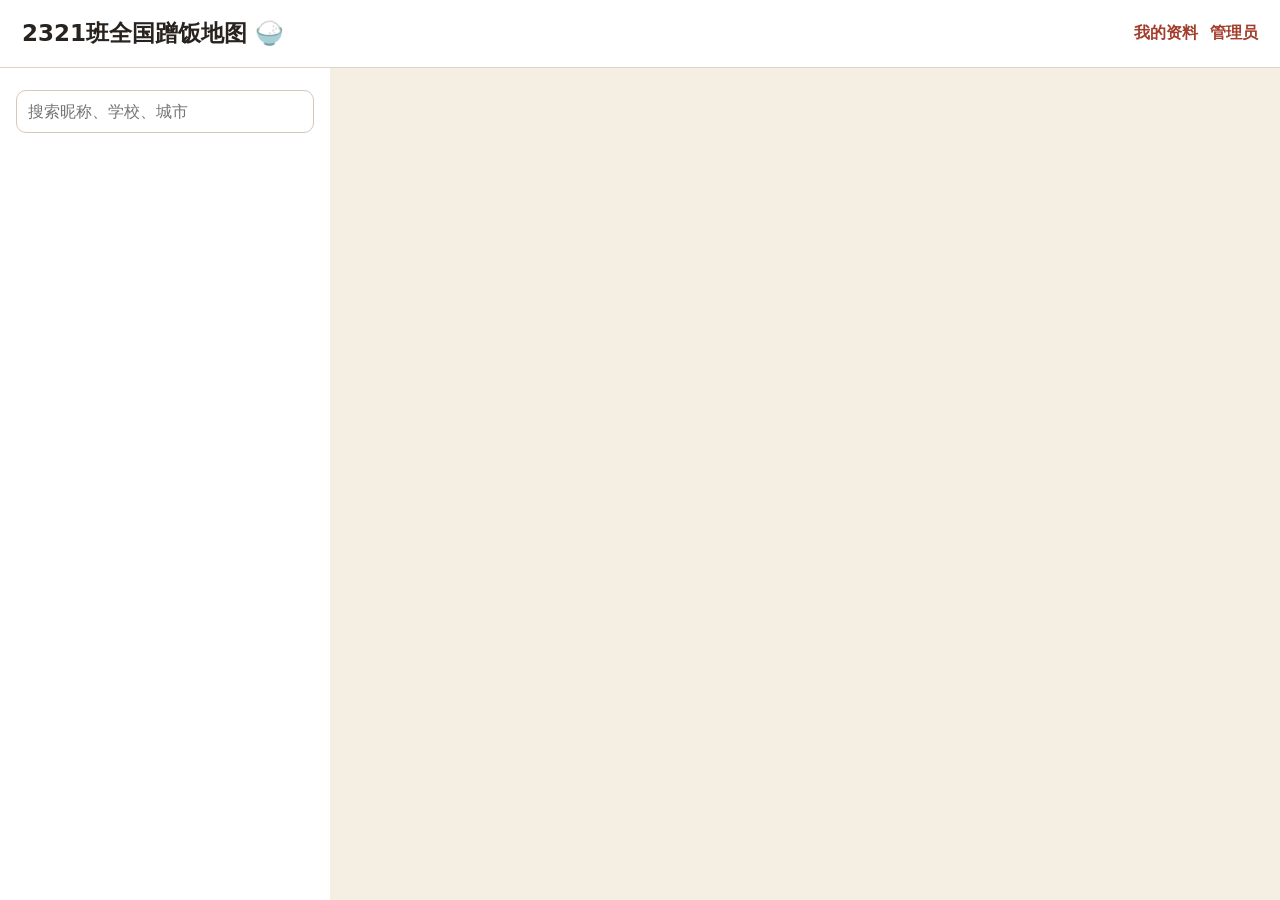
<file: index.html>
<!doctype html><html lang="zh-CN"><head><meta charset="utf-8"><meta name="viewport" content="width=device-width,initial-scale=1"><title>2321班全国蹭饭地图</title><link rel="stylesheet" href="assets/style.css"></head><body>
<header><h1>2321班全国蹭饭地图 🍚</h1><nav><a href="edit.html">我的资料</a><a href="admin.html">管理员</a></nav></header>
<main class="map-layout"><aside><input id="search" placeholder="搜索昵称、学校、城市"><div id="stats"></div><div id="list"></div></aside><section><div id="map"></div></section></main>
<script type="module" src="assets/map.js"></script></body></html>
</file>
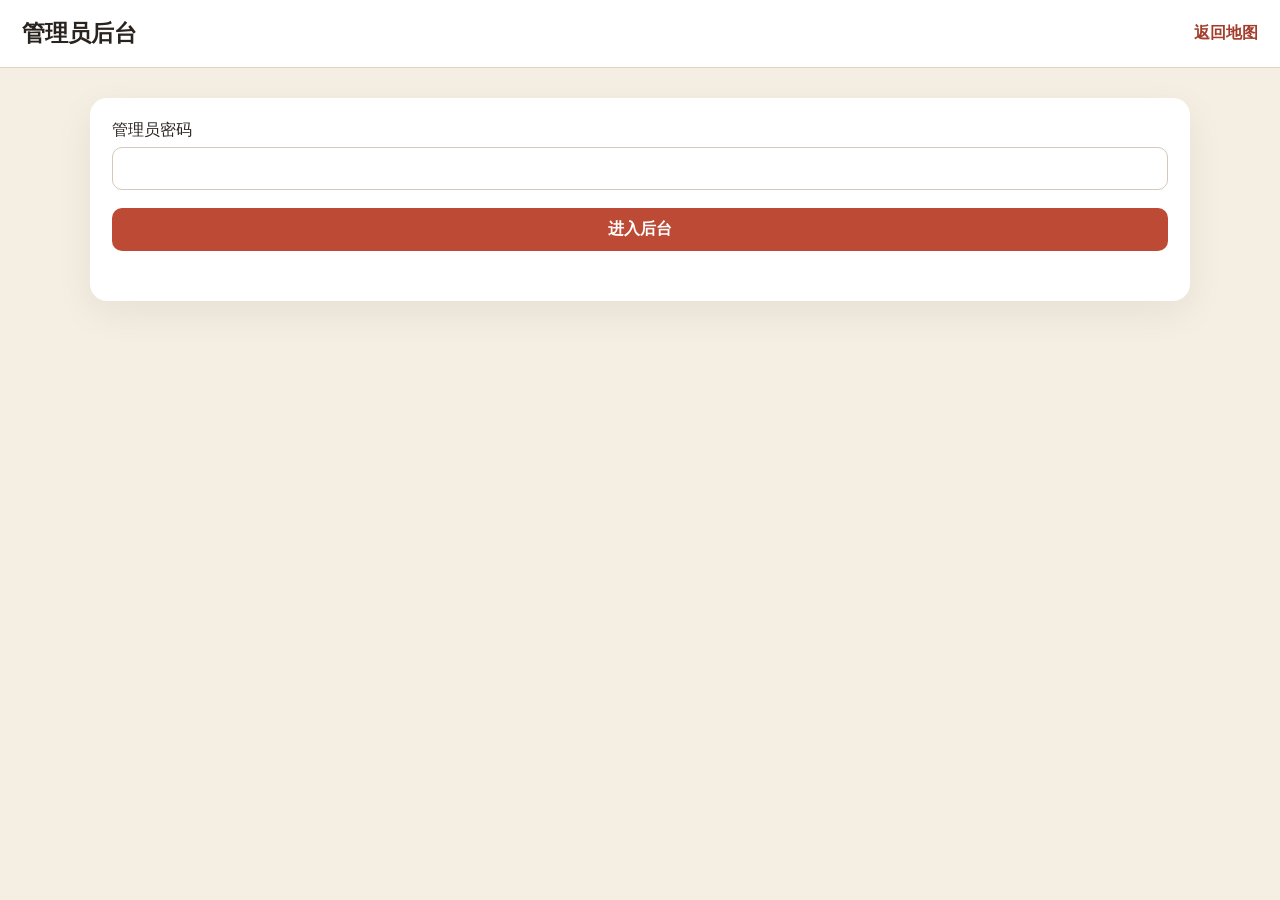
<file: admin.html>
<!doctype html><html lang="zh-CN"><head><meta charset="utf-8"><meta name="viewport" content="width=device-width,initial-scale=1"><title>管理员后台</title><link rel="stylesheet" href="assets/style.css"></head><body>
<header><h1>管理员后台</h1><nav><a href="index.html">返回地图</a></nav></header><main class="page"><section class="panel wide">
<div id="login"><label>管理员密码</label><input id="password" type="password"><button id="loginBtn">进入后台</button></div>
<div id="dashboard" hidden><h2>新增同学名额</h2><form id="createForm"><input id="newName" placeholder="初始昵称，例如：同学01" required><button>生成专属编辑链接</button></form>
<textarea id="credentials" rows="5" readonly placeholder="生成的链接和编辑码会显示在这里"></textarea>
<h2>名单管理</h2><button id="refresh">刷新</button><button id="exportBtn">导出 JSON</button><div class="table"><table><thead><tr><th>昵称</th><th>学校</th><th>地区</th><th>公开</th><th>审核</th><th>操作</th></tr></thead><tbody id="tbody"></tbody></table></div></div>
<p id="status"></p></section></main><script type="module" src="assets/admin.js"></script></body></html>
</file>
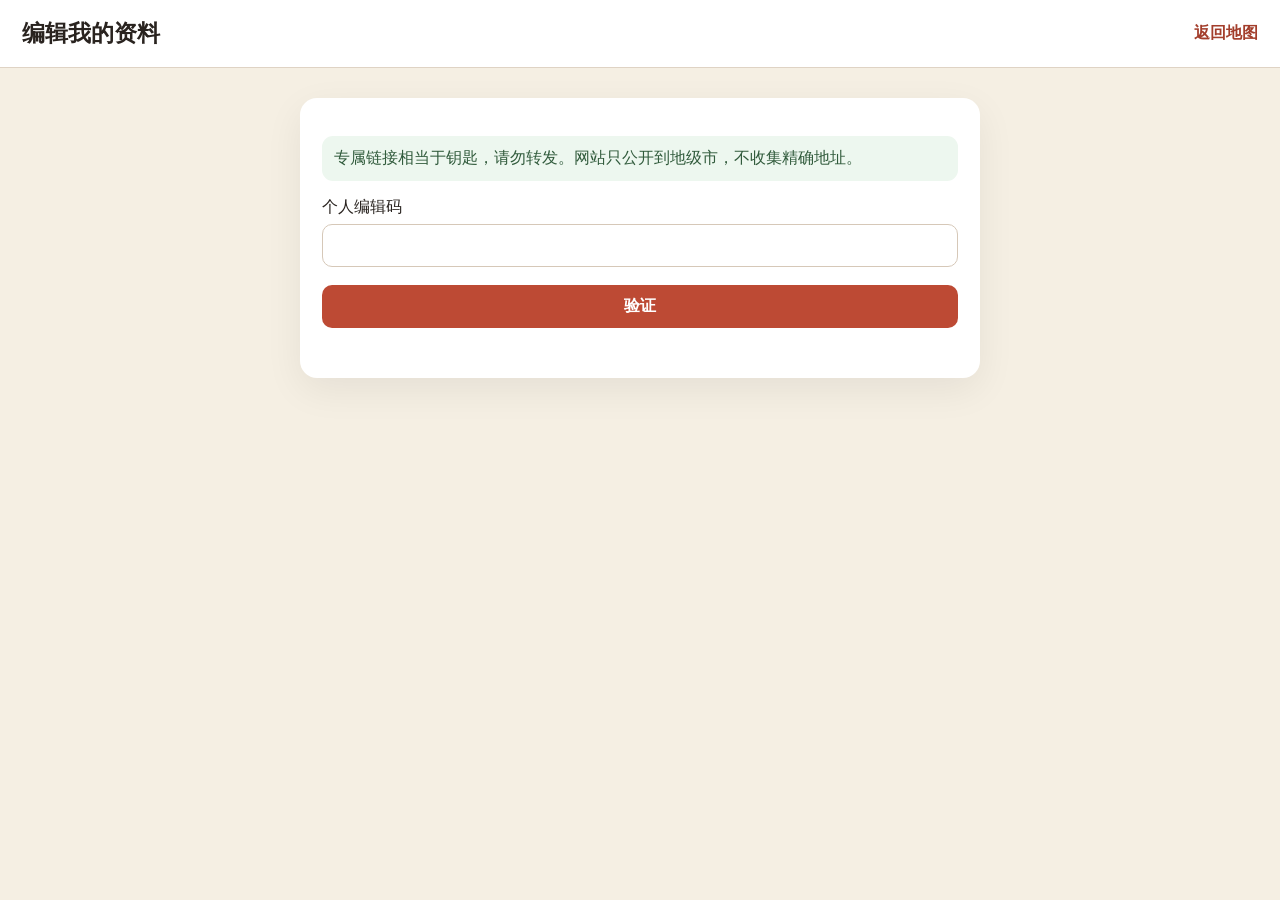
<file: edit.html>
<!doctype html><html lang="zh-CN"><head><meta charset="utf-8"><meta name="viewport" content="width=device-width,initial-scale=1"><title>编辑我的资料</title><link rel="stylesheet" href="assets/style.css"></head><body>
<header><h1>编辑我的资料</h1><nav><a href="index.html">返回地图</a></nav></header>
<main class="page"><section class="panel"><p class="note">专属链接相当于钥匙，请勿转发。网站只公开到地级市，不收集精确地址。</p>
<div id="unlock"><label>个人编辑码</label><input id="pin" inputmode="numeric" maxlength="8"><button id="verify">验证</button></div>
<form id="form" hidden><label>公开昵称</label><input id="name" required maxlength="30"><label>学校</label><input id="school" required maxlength="80">
<label>省份</label><select id="province" required></select><label>地级市/自治州/盟</label><select id="city" required></select>
<label>欢迎语</label><textarea id="message" maxlength="100"></textarea><label class="check"><input id="visible" type="checkbox">同意在公开地图显示</label>
<button>保存资料</button></form><p id="status"></p></section></main><script type="module" src="assets/edit.js"></script></body></html>
</file>
<file: assets/style.css>
*{box-sizing:border-box}body{margin:0;font-family:system-ui,"Microsoft YaHei",sans-serif;background:#f5efe3;color:#29231f}header{height:68px;display:flex;align-items:center;justify-content:space-between;padding:0 22px;background:#fff;border-bottom:1px solid #dfd3c4}header h1{font-size:23px}nav{display:flex;gap:12px}a{color:#a33e2c;text-decoration:none;font-weight:700}.map-layout{height:calc(100vh - 68px);display:grid;grid-template-columns:330px 1fr}.map-layout aside{background:#fff;padding:16px;overflow:auto}.map-layout section{position:relative}#map{position:absolute;inset:0}input,select,textarea,button{width:100%;padding:11px;margin:6px 0 12px;border:1px solid #d6c8b8;border-radius:10px;font:inherit}button{border:0;background:#bd4a34;color:#fff;font-weight:700;cursor:pointer}.card{padding:11px;margin:8px 0;border:1px solid #e2d7c9;border-radius:12px;background:#fff}.card small{display:block;color:#756b61;margin-top:4px}.page{padding:30px 15px}.panel{max-width:680px;margin:auto;padding:22px;background:#fff;border-radius:17px;box-shadow:0 12px 38px #0001}.panel.wide{max-width:1100px}.note{padding:12px;background:#edf7ef;color:#315b3c;border-radius:11px}.check{display:flex;gap:8px;align-items:center}.check input{width:auto;margin:0}.table{overflow:auto}table{width:100%;border-collapse:collapse;min-width:800px}th,td{padding:9px;border-bottom:1px solid #eee1d4;text-align:left}.pin{width:35px;height:35px;border-radius:50% 50% 50% 5px;background:#c64d37;transform:rotate(-45deg);display:grid;place-items:center;color:#fff}.pin span{transform:rotate(45deg)}@media(max-width:750px){.map-layout{grid-template-columns:1fr;grid-template-rows:42vh 58vh}.map-layout aside{order:2}.map-layout section{order:1}}
</file>
